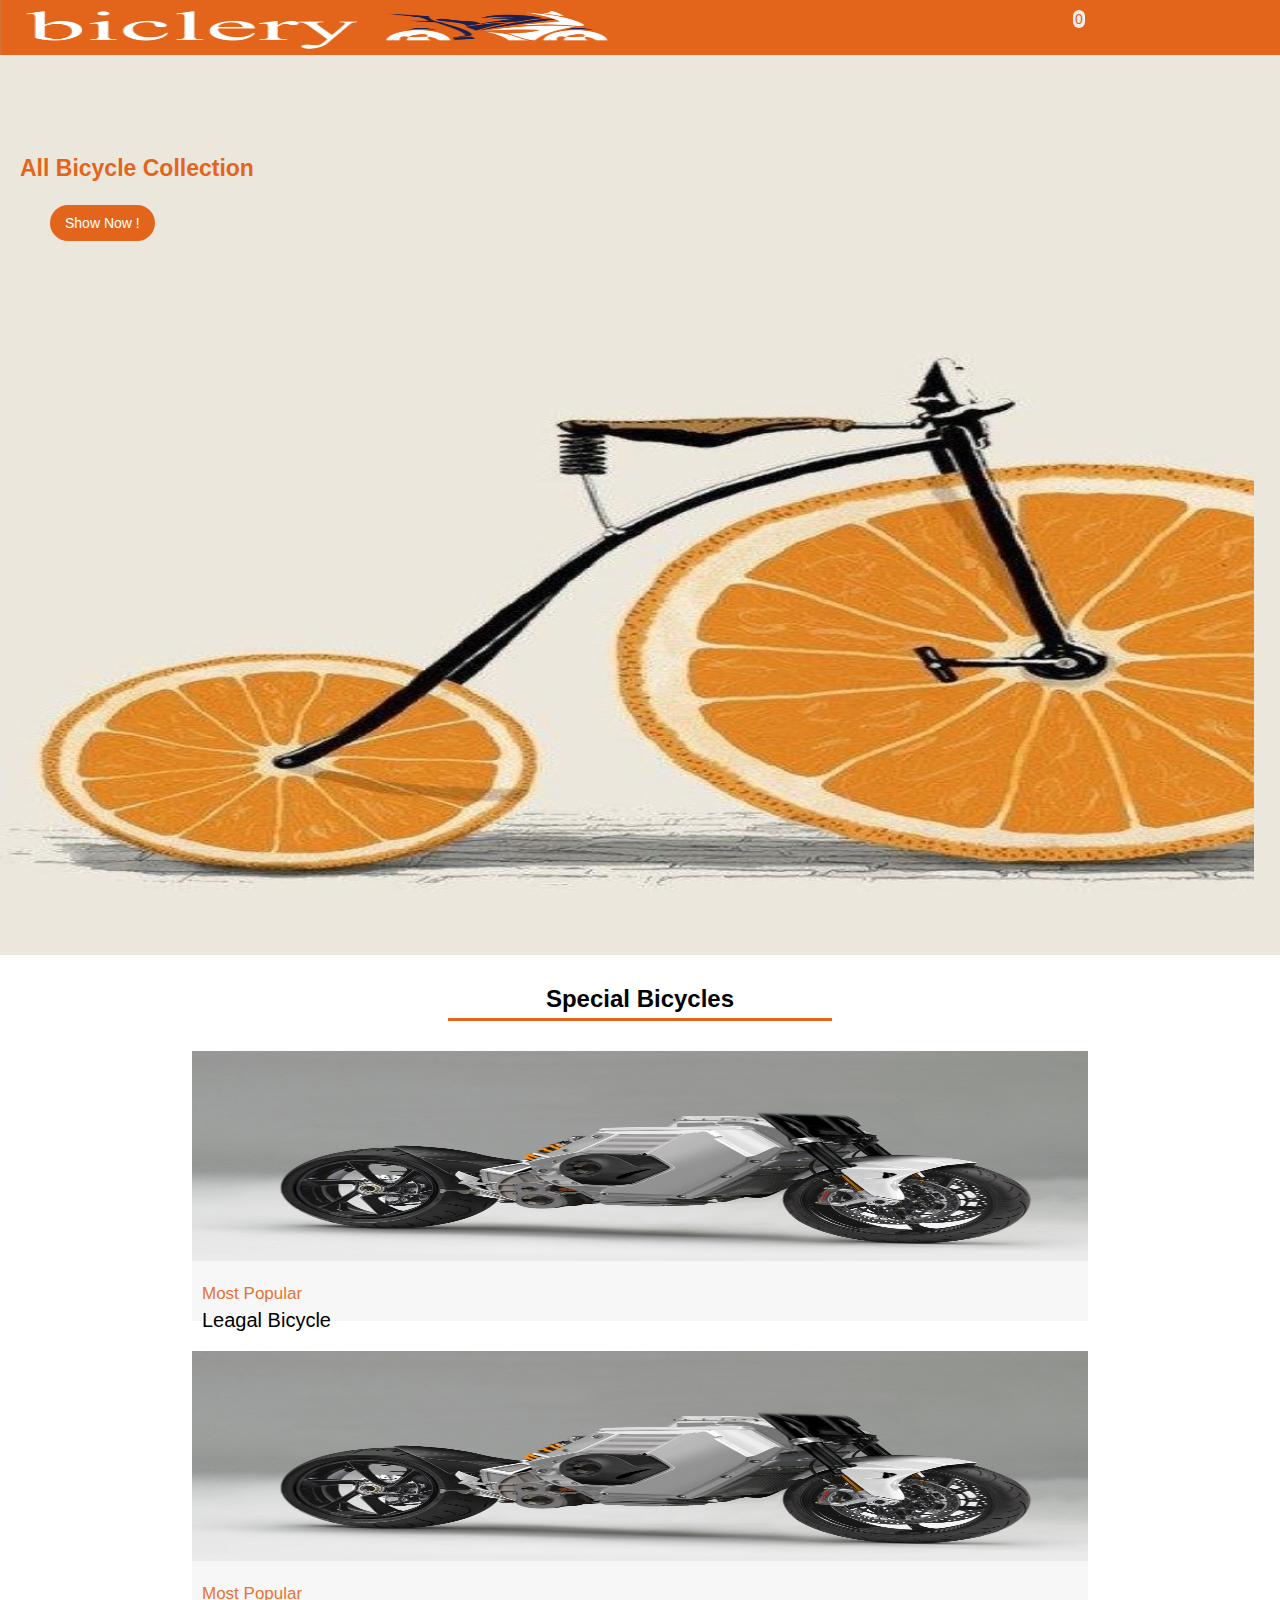
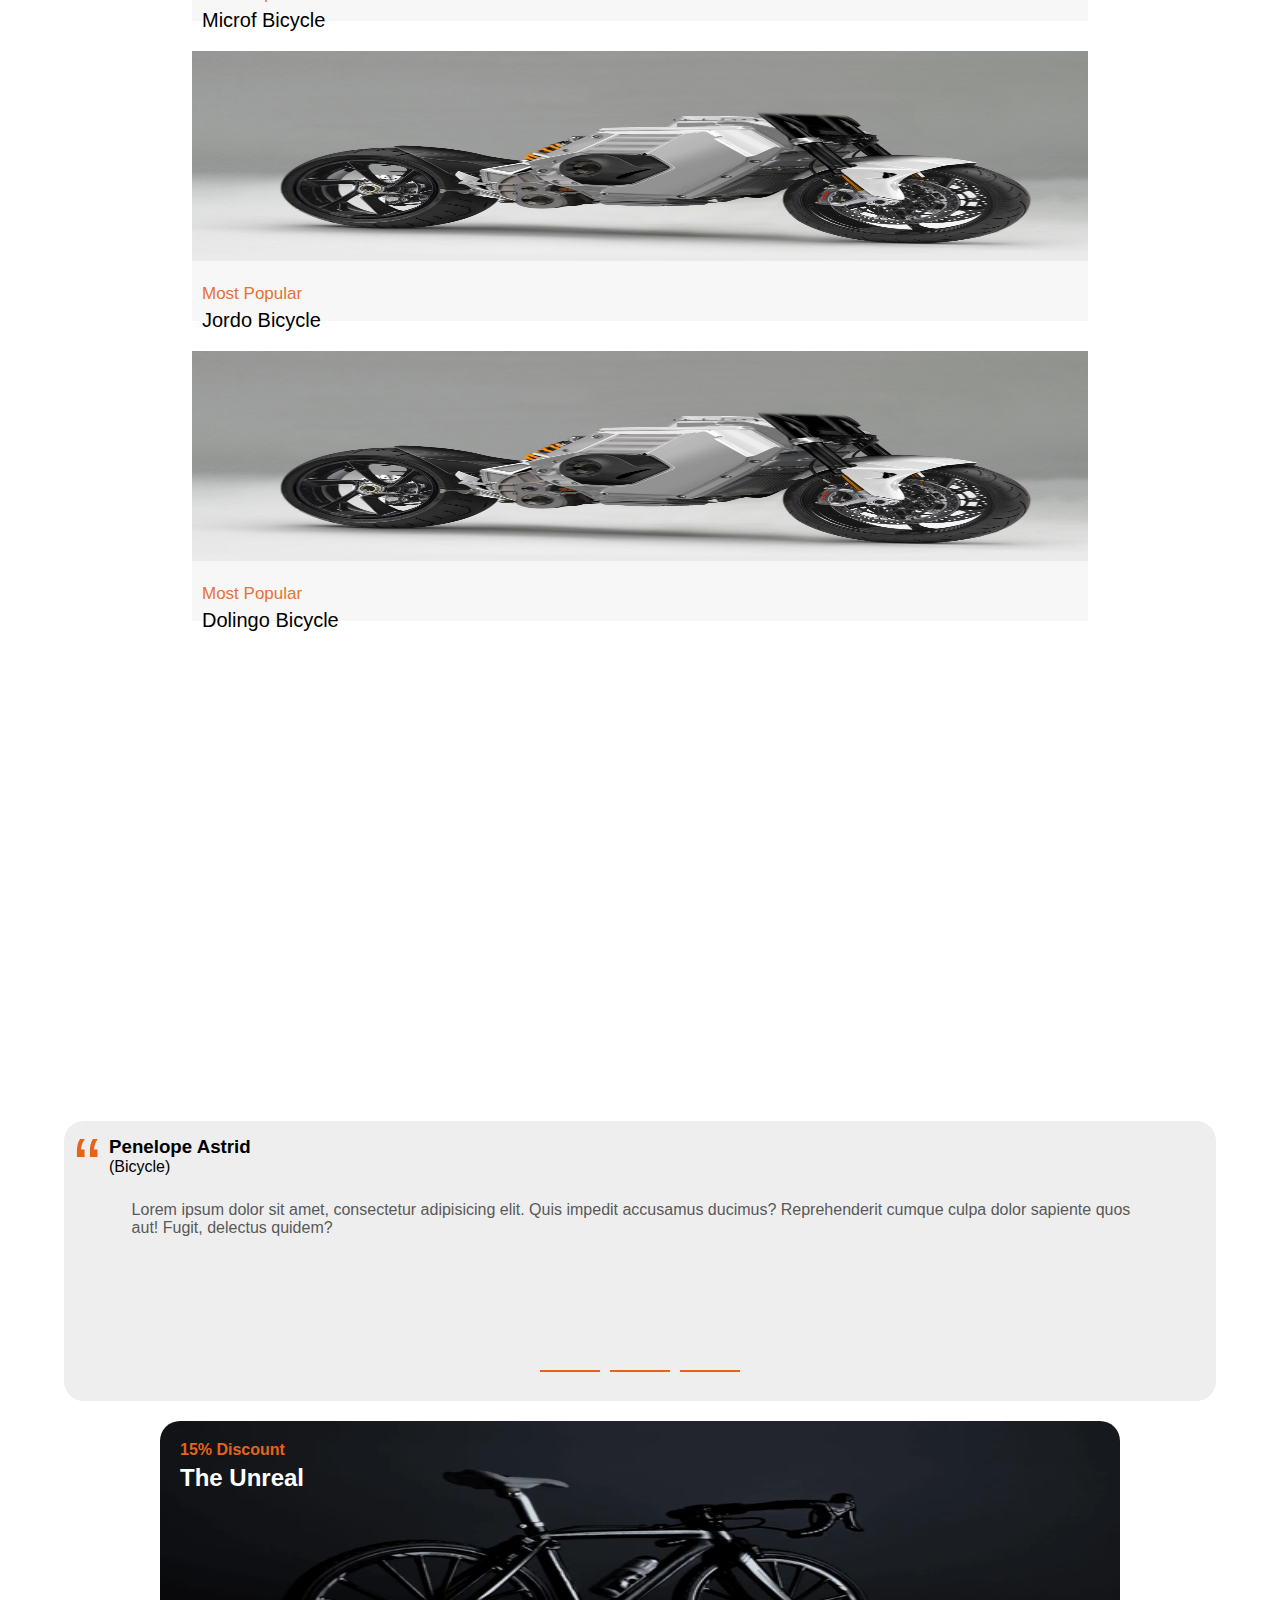
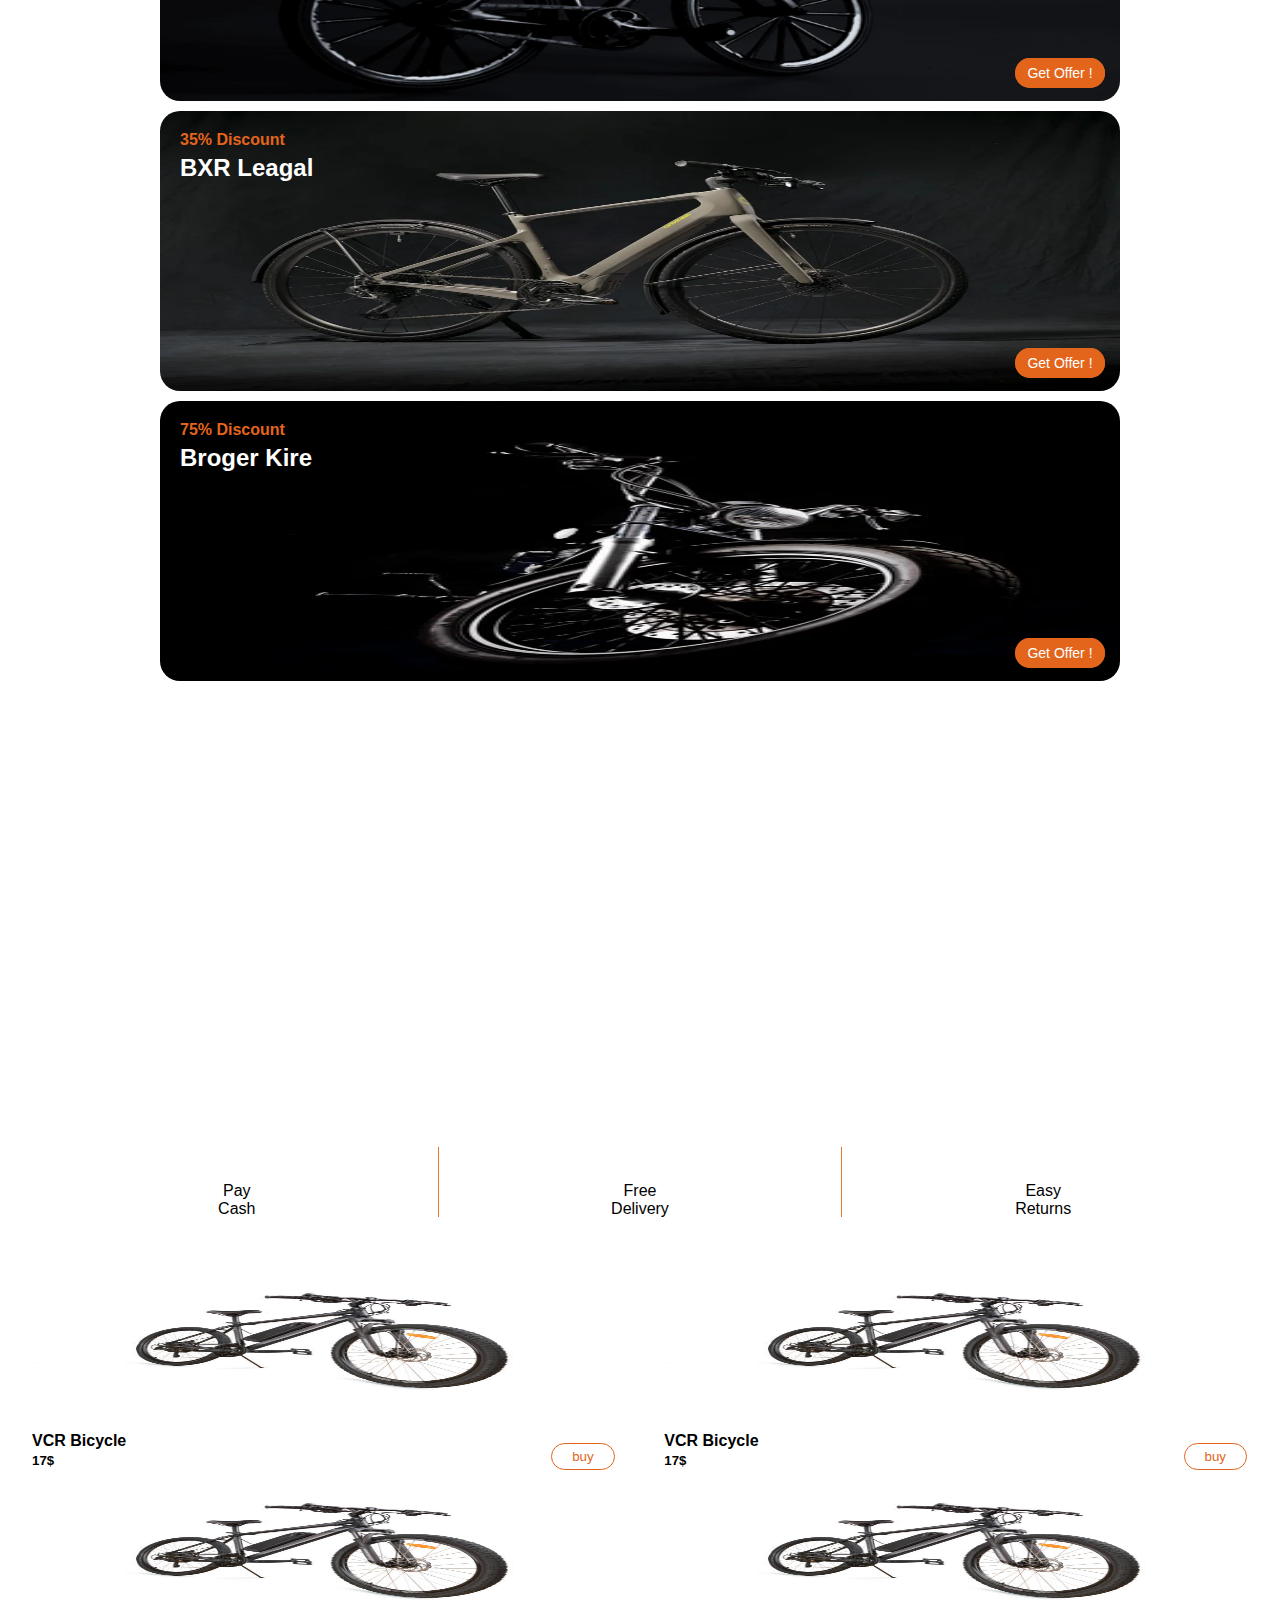
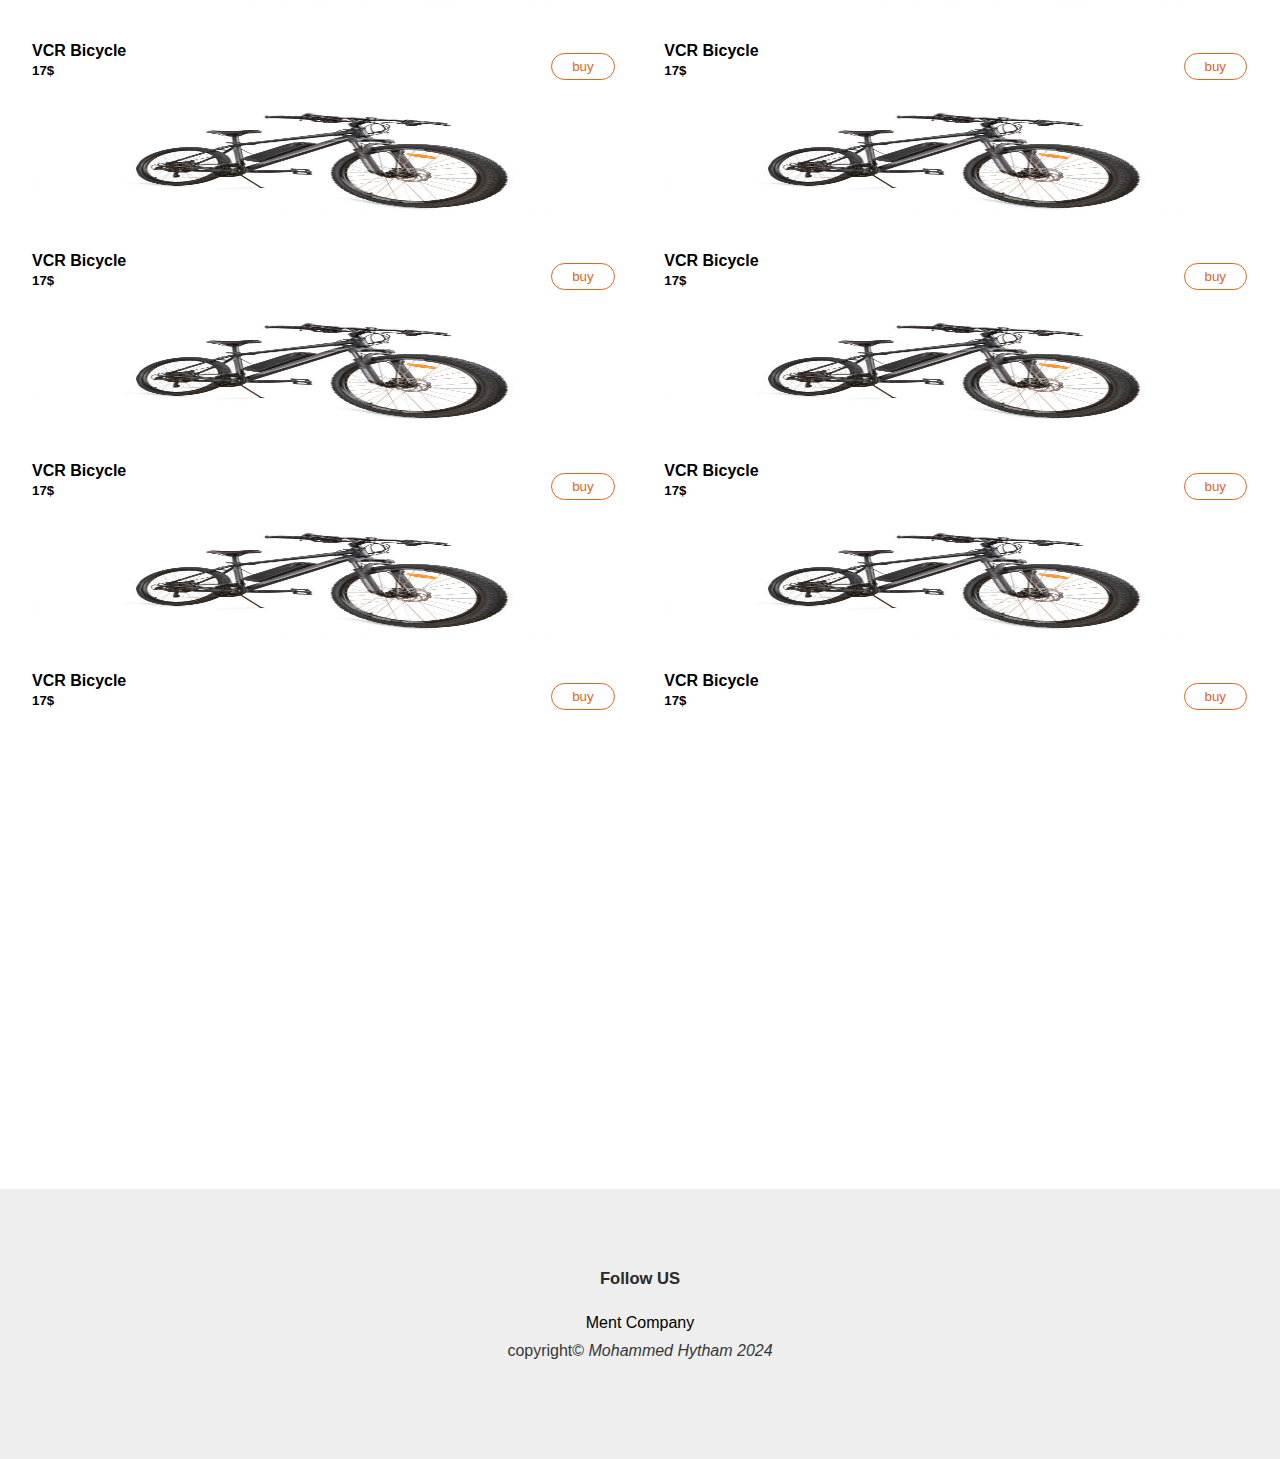
<file: index.html>
<!DOCTYPE html>
<html lang="en">
<head>
    <meta charset="UTF-8">
    <meta name="viewport" content="width=device-width, initial-scale=1.0">
    <link rel="stylesheet" href="https://cdnjs.cloudflare.com/ajax/libs/font-awesome/6.5.1/css/all.min.css" integrity="sha512-DTOQO9RWCH3ppGqcWaEA1BIZOC6xxalwEsw9c2QQeAIftl+Vegovlnee1c9QX4TctnWMn13TZye+giMm8e2LwA==" crossorigin="anonymous" referrerpolicy="no-referrer" />
    <link rel="stylesheet" href="css/index.css">
    <title>Biclery</title>
</head>
<body>
    <header>
        <div class="header">
            <div class="logo">
                <img src="img/vmajqrga.png" alt="" class="header-logo">
            </div> <!-- logo -->
            <div class="cart-div">
                <i class="fa-solid fa-cart-plus  cart-ico"></i>
                <div class="cart-num">
                    <p class="item-num">0</p>
                </div>

            </div> <!-- cart-div -->
            <div class="header-menu">
                <i class="fa-solid fa-bars header-menu1"></i>
                <i class="fa-solid fa-xmark header-menu2"></i>
            </div> <!-- header-menu -->
            <div class="home-menu">
                <div class="header-links">
                    <a href="" class="link1">Home</a>
                    <a href="#About" class="link1">Service</a>
                    <a href="" class="link1">Contact</a>
                    <a href="" class="link1">Accounts</a>
                    <a href="" class="link1">News</a>
                </div> <!-- header-links -->
                <div class="header-search">
                    <div class="search">
                        <input type="text" placeholder="Search..." class="search-input" id="search-ico">
                    </div>
                    <div class="search-icon">
                        <label for="search-ico"><i class="fa-solid fa-magnifying-glass icon search-ico1"></i></label>
                    </div>
                </div> <!-- header-search -->
                <div class="account-div">
                    <div class="login">
                        <a href="index2.html" class="register1">Login</a>
                    </div> <!-- login -->
                    <div class="signup">
                        <a href="#" class="register2">Sign up</a>
                    </div> <!-- signup -->
                </div> <!-- account-div -->
            </div> <!-- home-menu -->
        </div> <!-- header -->
    </header>

    <main>
        <div class="main-section">
            <div class="title">
                <h2 class="main-title">All Bicycle Collection</h2>
                <button class="main-btn1">Show Now !</button>
            </div> <!-- title -->
            <div class="main-img">
                <img src="img/background6.jpg" alt="" class="main-img1">
            </div>
        </div> <!-- main-section -->
    </main>

    <section>
        <div class="section-one">
            <div class="special-title">
                <h2 class="title2">Special Bicycles</h2>
                <div class="title-hr"></div>
            </div> <!-- special-title -->
            <div class="special1">
                <div class="special-img">
                    <img src="img/moto2.jpg" alt="" class="special-img1">
                </div> <!-- special-img -->
                <div class="special-footer">
                <div class="special1-title">
                    <span class="special-span1">Most Popular</span>
                    <span class="special-span2">Leagal Bicycle</span>
                </div>
                <div class="special1-icon">
                    <i class="fa-solid fa-angles-right spe-ico1"></i>
                </div>
            </div> <!-- special-footer -->
            </div> <!-- special1 -->
            <div class="special1">
                <div class="special-img">
                    <img src="img/moto2.jpg" alt="" class="special-img1">
                </div> <!-- special-img -->
                <div class="special-footer">
                <div class="special1-title">
                    <span class="special-span1">Most Popular</span>
                    <span class="special-span2">Microf Bicycle</span>
                </div>
                <div class="special1-icon">
                    <i class="fa-solid fa-angles-right spe-ico1"></i>
                </div>
            </div> <!-- special-footer -->
            </div> <!-- special1 -->
            <div class="special1">
                <div class="special-img">
                    <img src="img/moto2.jpg" alt="" class="special-img1">
                </div> <!-- special-img -->
                <div class="special-footer">
                <div class="special1-title">
                    <span class="special-span1">Most Popular</span>
                    <span class="special-span2">Jordo Bicycle</span>
                </div>
                <div class="special1-icon">
                    <i class="fa-solid fa-angles-right spe-ico1"></i>
                </div>
            </div> <!-- special-footer -->
            </div> <!-- special1 -->
            <div class="special1">
                <div class="special-img">
                    <img src="img/moto2.jpg" alt="" class="special-img1">
                </div> <!-- special-img -->
                <div class="special-footer">
                <div class="special1-title">
                    <span class="special-span1">Most Popular</span>
                    <span class="special-span2">Dolingo Bicycle</span>
                </div>
                <div class="special1-icon">
                    <i class="fa-solid fa-angles-right spe-ico1"></i>
                </div>
            </div> <!-- special-footer -->
            </div> <!-- special1 -->
        </div> <!-- section-one -->
    </section>

    <section>
        <div class="about" id="About">
            <div class="discrip-div">
                <div class="discrip-title">
                    <h3>Penelope Astrid</h3>
                    <span>(Bicycle)</span>
                </div>
                <div class="discrip-content">
                    <p class="discrip-p">
                        Lorem ipsum dolor sit amet, consectetur adipisicing elit. Quis impedit accusamus ducimus? Reprehenderit cumque culpa dolor sapiente quos aut! Fugit, delectus quidem?
                    </p>
                </div> <!-- discrip-content -->
                <div class="discrip-divs">
                    <div class="discrip-div1"></div>
                    <div class="discrip-div2"></div>
                    <div class="discrip-div3"></div>
                </div>
            </div> <!-- discrip-div -->
            <div class="offer-div1">
                <div class="offer-content">
                    <h4 class="offer-title1">15% Discount</h4>
                    <h3 class="offer-title2">The Unreal</h3>
                </div>
                <img src="img/special2.webp" alt="" class="offer1-img">
                <div class="offer-btn">
                    <button class="offer-btn1">Get Offer !</button>
                </div>
            </div> <!-- offer-div -->
            <div class="offer-div1">
                <div class="offer-content">
                    <h4 class="offer-title1">35% Discount</h4>
                    <h3 class="offer-title2">BXR Leagal</h3>
                </div>
                <img src="img/motor5.webp" alt="" class="offer1-img">
                <div class="offer-btn">
                    <button class="offer-btn1">Get Offer !</button>
                </div>
            </div> <!-- offer-div -->
            <div class="offer-div1">
                <div class="offer-content">
                    <h4 class="offer-title1">75% Discount</h4>
                    <h3 class="offer-title2">Broger Kire</h3>
                </div>
                <img src="img/moto222.jpg" alt="" class="offer1-img">
                <div class="offer-btn">
                    <button class="offer-btn1">Get Offer !</button>
                </div>
            </div> <!-- offer-div -->
        </div> <!-- about -->
    </section>
    <section>
        <div class="icon-container">
            <div class="icon-div">
                <div class="icon1">
                    <i class="fa-solid fa-piggy-bank icons-ico1"></i>
                    <div class="icon-content-div">
                        <p class="icon-content">Pay </p>
                    <p class="icon-content">Cash</p>
                    <i class="fa-solid fa-piggy-bank icons-ico11"></i>
                    </div> <!-- icon-content-div -->
                </div>
                <div class="icon-hr"></div>
                <div class="icon1">
                    <i class="fa-solid fa-truck-fast icons-ico1"></i>
                    <div class="icon-content-div">
                        <p class="icon-content">Free</p>
                        <p class="icon-content">Delivery</p>
                        <i class="fa-solid fa-truck-fast icons-ico11"></i>
                    </div> <!-- icon-content-div -->
                </div>
                <div class="icon-hr"></div>
                <div class="icon1">
                    <i class="fa-solid fa-boxes-packing icons-ico1"></i>
                    <div class="icon-content-div">
                        <p class="icon-content">Easy</p>
                    <p class="icon-content">Returns</p>
                    <i class="fa-solid fa-boxes-packing icons-ico11"></i>
                    </div> <!-- icon-content-div -->
                </div>
            </div>
        </div> <!-- icon-container -->
    </section>

    <section> 
        <div class="items-section">
            <div class="item-container">
                <div class="product1">
                    <img src="img/bick8.jpg" alt="" class="product-img1">
                    <div class="stars-div">
                        <i class="fa-solid fa-star star1"></i>
                        <i class="fa-solid fa-star star1"></i>
                        <i class="fa-solid fa-star star1"></i>
                        <i class="fa-solid fa-star star1"></i>
                        <i class="fa-solid fa-star star1"></i>
                        <i class="fa-solid fa-star-half star1"></i>
                    </div> <!-- stars-div -->
                    <div class="product-content">
                        <h4 class="product-title">VCR Bicycle</h4>
                        <h5>17$</h5>
                        <button class="product-btn">buy</button>
                    </div> <!-- product-content -->
                </div> <!-- product1 -->
                <div class="product1">
                    <img src="img/bick8.jpg" alt="" class="product-img1">
                    <div class="stars-div">
                        <i class="fa-solid fa-star star1"></i>
                        <i class="fa-solid fa-star star1"></i>
                        <i class="fa-solid fa-star star1"></i>
                        <i class="fa-solid fa-star star1"></i>
                        <i class="fa-solid fa-star star1"></i>
                        <i class="fa-solid fa-star-half star1"></i>
                    </div> <!-- stars-div -->
                    <div class="product-content">
                        <h4 class="product-title">VCR Bicycle</h4>
                        <h5>17$</h5>
                        <button class="product-btn">buy</button>
                    </div> <!-- product-content -->
                </div>
            </div> <!-- item-container -->
            <div class="item-container">
                <div class="product1">
                    <img src="img/bick8.jpg" alt="" class="product-img1">
                    <div class="stars-div">
                        <i class="fa-solid fa-star star1"></i>
                        <i class="fa-solid fa-star star1"></i>
                        <i class="fa-solid fa-star star1"></i>
                        <i class="fa-solid fa-star star1"></i>
                        <i class="fa-solid fa-star star1"></i>
                        <i class="fa-solid fa-star-half star1"></i>
                    </div> <!-- stars-div -->
                    <div class="product-content">
                        <h4 class="product-title">VCR Bicycle</h4>
                        <h5>17$</h5>
                        <button class="product-btn">buy</button>
                    </div> <!-- product-content -->
                </div> <!-- product1 -->
                <div class="product1">
                    <img src="img/bick8.jpg" alt="" class="product-img1">
                    <div class="stars-div">
                        <i class="fa-solid fa-star star1"></i>
                        <i class="fa-solid fa-star star1"></i>
                        <i class="fa-solid fa-star star1"></i>
                        <i class="fa-solid fa-star star1"></i>
                        <i class="fa-solid fa-star star1"></i>
                        <i class="fa-solid fa-star-half star1"></i>
                    </div> <!-- stars-div -->
                    <div class="product-content">
                        <h4 class="product-title">VCR Bicycle</h4>
                        <h5>17$</h5>
                        <button class="product-btn">buy</button>
                    </div> <!-- product-content -->
                </div>
            </div> <!-- item-container -->
            <div class="item-container">
                <div class="product1">
                    <img src="img/bick8.jpg" alt="" class="product-img1">
                    <div class="stars-div">
                        <i class="fa-solid fa-star star1"></i>
                        <i class="fa-solid fa-star star1"></i>
                        <i class="fa-solid fa-star star1"></i>
                        <i class="fa-solid fa-star star1"></i>
                        <i class="fa-solid fa-star star1"></i>
                        <i class="fa-solid fa-star-half star1"></i>
                    </div> <!-- stars-div -->
                    <div class="product-content">
                        <h4 class="product-title">VCR Bicycle</h4>
                        <h5>17$</h5>
                        <button class="product-btn">buy</button>
                    </div> <!-- product-content -->
                </div> <!-- product1 -->
                <div class="product1">
                    <img src="img/bick8.jpg" alt="" class="product-img1">
                    <div class="stars-div">
                        <i class="fa-solid fa-star star1"></i>
                        <i class="fa-solid fa-star star1"></i>
                        <i class="fa-solid fa-star star1"></i>
                        <i class="fa-solid fa-star star1"></i>
                        <i class="fa-solid fa-star star1"></i>
                        <i class="fa-solid fa-star-half star1"></i>
                    </div> <!-- stars-div -->
                    <div class="product-content">
                        <h4 class="product-title">VCR Bicycle</h4>
                        <h5>17$</h5>
                        <button class="product-btn">buy</button>
                    </div> <!-- product-content -->
                </div>
            </div> <!-- item-container -->
            <div class="item-container">
                <div class="product1">
                    <img src="img/bick8.jpg" alt="" class="product-img1">
                    <div class="stars-div">
                        <i class="fa-solid fa-star star1"></i>
                        <i class="fa-solid fa-star star1"></i>
                        <i class="fa-solid fa-star star1"></i>
                        <i class="fa-solid fa-star star1"></i>
                        <i class="fa-solid fa-star star1"></i>
                        <i class="fa-solid fa-star-half star1"></i>
                    </div> <!-- stars-div -->
                    <div class="product-content">
                        <h4 class="product-title">VCR Bicycle</h4>
                        <h5>17$</h5>
                        <button class="product-btn">buy</button>
                    </div> <!-- product-content -->
                </div> <!-- product1 -->
                <div class="product1">
                    <img src="img/bick8.jpg" alt="" class="product-img1">
                    <div class="stars-div">
                        <i class="fa-solid fa-star star1"></i>
                        <i class="fa-solid fa-star star1"></i>
                        <i class="fa-solid fa-star star1"></i>
                        <i class="fa-solid fa-star star1"></i>
                        <i class="fa-solid fa-star star1"></i>
                        <i class="fa-solid fa-star-half star1"></i>
                    </div> <!-- stars-div -->
                    <div class="product-content">
                        <h4 class="product-title">VCR Bicycle</h4>
                        <h5>17$</h5>
                        <button class="product-btn">buy</button>
                    </div> <!-- product-content -->
                </div>
            </div> <!-- item-container -->
            <div class="item-container">
                <div class="product1">
                    <img src="img/bick8.jpg" alt="" class="product-img1">
                    <div class="stars-div">
                        <i class="fa-solid fa-star star1"></i>
                        <i class="fa-solid fa-star star1"></i>
                        <i class="fa-solid fa-star star1"></i>
                        <i class="fa-solid fa-star star1"></i>
                        <i class="fa-solid fa-star star1"></i>
                        <i class="fa-solid fa-star-half star1"></i>
                    </div> <!-- stars-div -->
                    <div class="product-content">
                        <h4 class="product-title">VCR Bicycle</h4>
                        <h5>17$</h5>
                        <button class="product-btn">buy</button>
                    </div> <!-- product-content -->
                </div> <!-- product1 -->
                <div class="product1">
                    <img src="img/bick8.jpg" alt="" class="product-img1">
                    <div class="stars-div">
                        <i class="fa-solid fa-star star1"></i>
                        <i class="fa-solid fa-star star1"></i>
                        <i class="fa-solid fa-star star1"></i>
                        <i class="fa-solid fa-star star1"></i>
                        <i class="fa-solid fa-star star1"></i>
                        <i class="fa-solid fa-star-half star1"></i>
                    </div> <!-- stars-div -->
                    <div class="product-content">
                        <h4 class="product-title">VCR Bicycle</h4>
                        <h5>17$</h5>
                        <button class="product-btn">buy</button>
                    </div> <!-- product-content -->
                </div>
            </div> <!-- item-container -->
        </div> <!-- items-section -->
    </section>

    <footer>
        <div class="footer">
            <div class="follow-us-container">
            <div class="follow-us">
                <div class="follow1">
                    <a href="https://www.instagram.com/qil__mt/"><i class="fa-brands fa-instagram inst"></i></a>
                </div>
                <div class="follow1">
                    <i class="fa-brands fa-x-twitter inst"></i>
                </div>
                <div class="follow1">
                    <i class="fa-brands fa-facebook-f inst"></i>
                </div>
                <div class="follow1">
                    <i class="fa-brands fa-tiktok inst"></i>
                </div>
                <div class="follow1">
                    <i class="fa-brands fa-linkedin inst"></i>
                </div>
            </div> <!-- follow-us -->
            <h5 class="follow-title">Follow US</h5>
        </div> <!-- follow-us-container -->
        <div class="copyright">
            <p class="copy-title">Ment Company</p>
            <p class="copy-title2">copyright&copy; <i>Mohammed Hytham 2024</i></p>
        </div>
        </div> <!-- footer -->
    </footer>




    <script src="javascript/index.js"></script>
</body>
</html>
</file>
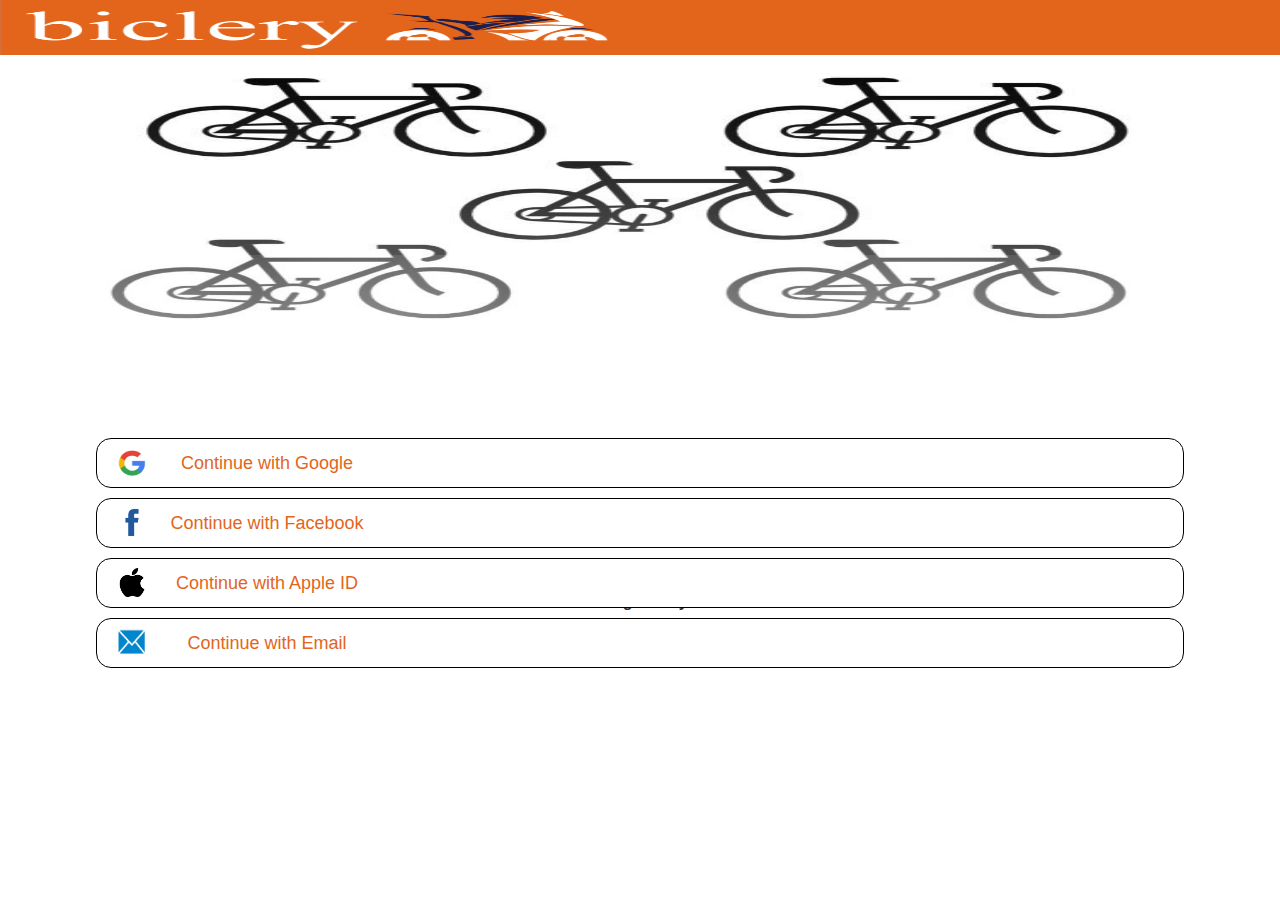
<file: index2.html>
<!DOCTYPE html>
<html lang="en">
<head>
    <meta charset="UTF-8">
    <meta name="viewport" content="width=device-width, initial-scale=1.0">
    <link rel="stylesheet" href="https://cdnjs.cloudflare.com/ajax/libs/font-awesome/6.5.1/css/all.min.css" integrity="sha512-DTOQO9RWCH3ppGqcWaEA1BIZOC6xxalwEsw9c2QQeAIftl+Vegovlnee1c9QX4TctnWMn13TZye+giMm8e2LwA==" crossorigin="anonymous" referrerpolicy="no-referrer" />
    <link rel="stylesheet" href="css/index.css">
    <link rel="stylesheet" href="css/index2.css">
    <title>Login</title>
</head>
<body>
    <div class="header">
        <div class="logo">
            <img src="img/vmajqrga.png" alt="" class="header-logo">
        </div> <!-- logo -->
        <div class="header-menu">
            <i class="fa-solid fa-bars header-menu1"></i>
            <i class="fa-solid fa-xmark header-menu2"></i>
        </div> <!-- header-menu -->
        <div class="home-menu login-menu">
            <div class="header-links">
                <a href="index.html" class="link1">Home</a>
                <a href="#About" class="link1">Service</a>
                <a href="" class="link1">Contact</a>
                <a href="" class="link1">Accounts</a>
                <a href="" class="link1">News</a>
            </div> <!-- header-links -->
            <div class="account-div signup-div">
                <div class="signup signup22">
                    <a href="#" class="register2">Sign up</a>
                </div> <!-- signup -->
            </div> <!-- account-div -->
        </div> <!-- home-menu -->
    </div> <!-- header -->
</header>
    <main>
        <div class="main-login">
            <div class="login-main-img">
                <img src="img/login-img.jpg" alt="" class="login-img">
                <div class="login-overlay"></div>
            </div> <!-- login-main-img -->
            <div class="login-title">
                <h4 class="login-title1">Login in or create an account</h4>
                <h4 class="login-title2">Receive rewards and get daily details GG BRO..</h4>
            </div>
            <div class="login-center">
                <div class="login-div1">
                    <div class="login-icon">
                        <img src="img/google-logo.png" alt="" class="login-ico">
                    </div>
                    <div class="login-content">
                        <a href="https://accounts.google.com/lifecycle/steps/signup/name?continue=https://myaccount.google.com?utm_source%3Daccount-marketing-page%26utm_medium%3Dcreate-account-button&dsh=S1325682142:1708394734244748&flowEntry=SignUp&flowName=GlifWebSignIn&theme=glif&TL=ADg0xR1yyuGisPUEKSnVD7SaFoYfo7LmY-bo4v4dLGEe7LWZJ6auHnb0SOYrdLD-" class="login-btn">Continue with Google</a>
                    </div>
                </div> <!-- login-div1 -->
                <div class="login-div1">
                    <div class="login-icon">
                        <img src="img/facebook-logo.png" alt="" class="login-ico">
                    </div>
                    <div class="login-content">
                        <a href="https://www.facebook.com/" class="login-btn">Continue with Facebook</a>
                    </div>
                </div> <!-- login-div1 -->
                <div class="login-div1">
                    <div class="login-icon">
                        <img src="img/apple-logo.png" alt="" class="login-ico">
                    </div>
                    <div class="login-content">
                        <a href="https://appleid.apple.com/sign-in" class="login-btn">Continue with Apple ID</a>
                    </div>
                </div> <!-- login-div1 -->
                <div class="login-div1">
                    <div class="login-icon">
                        <img src="img/email-logo.png" alt="" class="login-ico">
                    </div>
                    <div class="login-content">
                        <a href="https://myaccount.google.com/?utm_source=sign_in_no_continue&pli=1" class="login-btn">Continue with Email</a>
                    </div>
                </div> <!-- login-div1 -->
            </div> <!-- login-center -->
        </div> <!-- main-login -->
    </main>


    <script src="javascript/index.js"></script>
</body>
</html>
</file>
<file: css/index.css>
*{
    padding: 0px;
    margin: 0px;
    box-sizing: border-box;
}
body {
    background-color: white;
    font-family:'Franklin Gothic Medium', 'Arial Narrow', Arial, sans-serif;
}
.header {
    position: relative;
    z-index: 999;
    width: 100%;
    height: 55px;
    background-color:#e3651c;
    display: flex;
    align-items: center;
    justify-content: space-between;
}
.logo {
    width: 50%;
    height: 100%;
    background-color: black;
}
.header-logo {
    width: 100%;
    height: 100%;
}
.header-menu {
    position: relative;
    width: 20%;
    height: 100%;
    /* border: 1px solid red; */
    display: flex;
    align-items: center;
    justify-content: center;
}
.header-menu1 {
    font-size: 22px;
    color: white;
}
.header-menu2 {
    position: absolute;
    font-size: 22px;
    color: white;
    display: none;
}
.home-menu {
    position: absolute;
    width: 90%;
    top: 70px;
    right: 0px;
    height: 65vh;
    background-color: white;
    box-shadow: rgba(0, 0, 0, 0.24) 0px 3px 8px;
    display: none;
    border-top-left-radius: 20px;
    border-bottom-left-radius: 20px;
}
.cart-div {
    position: absolute;
    right: 15%;
    width: 55px;
    height: 55px;
    /* border: 1px solid red; */
    display: flex;
    align-items: center;
    justify-content: center;
}
.cart-ico {
    font-size: 22px;
    color: white;
}
.cart-ico:hover {
    color: rgb(238, 238, 238);
}
.cart-num {
    width: 12px;
    height: 18px;
    position: absolute;
    border-radius: 20px;
    background-color: #eee;
    top: 10px;
    right: 3px;
    display: flex;
    align-items: center;
    justify-content: center;
}
.item-num {
    font-size: 14px;
    color: #e3651c;
}
.home-menu::before {
    position: absolute;
    content: "";
    width: 0px;
    height: 0px;
    border-top: 9px solid #e3651c;
    border-bottom:9px solid transparent;
    border-left: 9px solid transparent;
    border-right: 9px solid transparent;
    top: -15px;
    right: 20px;
}
.header-links {
    width: 90%;
    height: 60%;
    /* border:1px solid red; */
    margin: 20px auto;
}
.header-links > a {
    display: block;
    text-align: center;
    padding: 10px 20px;
    background-color: #e3651c;
    width: 80%;
    margin:10px auto;
    border-radius: 15px;
    text-decoration: none;
    color: white;
    font-size: 18px;
    transition: .1s;
}
.header-links > a:hover {
    background-color: #e37332;
} 
.account-div {
    position: absolute;
    width: 100%;
    height: 15%;
    bottom: 10px;
    /* border: 1px solid red; */
    padding-left: 15px;
    padding-right: 15px;
    display: flex;
    align-items: center;
    justify-content: space-between;
}
.login {
    width: 42%;
    height: 60%;
    border-radius: 40px;
    display: flex;
    align-items: center;
    justify-content: center;
    background-color: #e3651c;
}
.signup {
    position: relative;
    width: 42%;
    height: 60%;
    border-radius: 40px;
    border: 2px solid #e3651c;
    display: flex;
    align-items: center;
    justify-content: center;
    overflow: hidden;
}
.register1 {
    text-decoration: none;
    padding: 8px 30px;
    border-radius: 40px;
    color: white;
    transition: .1s;
}
.login:hover {
    background-color: #e37332;
}
.register2 {
    text-decoration: none;
    padding: 8px 19px;
    border-radius: 100px;
    color: #e3651c;
    z-index: 3;
    transition: .3s;
}
.signup::before {
    position: absolute;
    content: "";
    top: 0;
    left: 0;
    width: 100%;
    height: 0;
    border-radius: 40px;
    background-color: #e3651c;
    transition: .3s;
    z-index: 2;
}
.signup:hover.signup::before {
    height: 100%;
    width: 100%;
    color: white;
}
.signup:hover .register2{
    color: white;
}
.header-search {
    width: 90%;
    height: 45px;
    border-radius: 100px;
    border: 1.5px solid #e3651c;
    margin: auto;
    display: flex;
    align-items: center;
    justify-content: space-between;
}
.search {
    width: 80%;
    height: 100%;
    border-radius: 100px;
}
.search-input {
    width: 100%;
    height: 100%;
    border-radius: 100px;
    border: none;
    outline: none;
    padding: 0px 15px;
    font-size: 16px;
}
.search-icon {
    width: 15%;
    height: 100%;
    margin-right: 10px;
    display: flex;
    align-items: center;
    justify-content: center;
    font-size: 19px;
}
.icon {
    cursor: pointer;
}
.main-section {
    width: 100%;
    height: 100vh;
    background-color: #ebe7dc;
}
.title {
    position: absolute;
    top: 140px;
    left: 20px;
    width: 90%;
    height: 20%;
    /* border: 1px solid black; */
    padding: 15px 0px;
    z-index: 3;
}
.main-title {
    font-size: 23px;
    color: #e3651c;
}
.main-btn1 {
    position: absolute;
    top: 65px;
    left: 30px;
    padding: 10px 15px;
    border: none;
    outline: none;
    background-color: #e3651c;
    border-radius: 30px;
    color: white;
    font-size: 14px;
    transition: .1s;
}
.main-btn1:hover {
    background-color: #e37332;
}
.main-img {
    position: absolute;
    width: 98%;
    height: 60%;
    bottom: 5px;
    z-index: 2;
}
.main-img1 {
    width: 100%;
    height: 100%;
}
.section-one {
    width: 100%;
    height: 194vh;
}
.title2 {
    text-align: center;
    padding-top: 30px;
}
.special1 {
    width: 70%;
    height: 270px;
    /* height: 40%; */
    margin-left: auto;
    margin-right: auto;
    margin-top: 30px;
    background-color: #f7f7f7;
}
.title-hr {
    height: 2.5px ;
    width: 30%;
    margin-left: auto;
    margin-right: auto;
    margin-top: 5px;
    background-color: #e3651c;
    transition: .3s;
}
.special-title:hover .title-hr{
    width: 40%;
}
.special-img {
    width: 100%;
    height: 78%;
}
.special1-title {
    width: 80%;
    height: 90%;
    /* border: 1px solid red; */
    margin-top: 4.5%;
    padding: 0px 0px 5px 5px ;
}
.special1-icon {
    width: 20%;
    height: 90%;
    /* border: 1px solid blue; */
    display: flex;
    align-items: center;
    justify-content: center;
    
}
.special-footer {
    position: relative;
    width: 100%;
    height: 20%;
    margin-left: 5px;
    /* border: 1px solid black; */
    display: flex;
    align-items: center;
    justify-content: space-between;
}
.special1:hover .spe-ico1{
    display: block;
}
.special-span1 {
    color: #e67331;
    font-size: 17px;
}
.special-span2 {
    color:black;
    font-size: 20px;
    padding-top: 5px;
    display: block;
}
.spe-ico1 {
    font-size: 25px;
    color: #e3651c;
    display: none;
}
.special-img1 {
    width: 100%;
    height: 100%;
}
/* //////////////////////////////////////////////// */
.about {
    width: 100%;
    height: 179vh;
}
.discrip-div {
    position: relative;
    width: 90%;
    height: 280px;
    margin:20px auto;
    background-color: #eee;
    border-radius: 20px;
}
.discrip-div::before {
    position: absolute;
    content: "\201c";
    font-size: 80px;
    left: 10px;
    color: #e3651c;
}
.discrip-title {
    position: absolute;
    width: 150px;
    height: 50px;
    /* border: 1px solid red; */
    left: 45px;
    top: 15px;
}
.discrip-content {
    position: relative;
    padding: 10px 10px;
    top: 70px;
    width: 90%;
    height: 150px;
    margin: auto;
    /* border: 1px solid red; */
}
.discrip-divs {
    position: relative;
    top: 80px;
    margin: auto;
    /* border: 1px solid red; */
    width: 200px;
    height: 40px;
    display: flex;
    align-items: center;
    justify-content: space-between;
}
.discrip-div1 {
    width: 30%;
    height: 1.5px;
    background-color: #e3651c;
}
.discrip-div2 {
    width: 30%;
    height: 1.5px;
    background-color: #e3651c;
}
.discrip-div3 {
    width: 30%;
    height: 1.5px;
    background-color: #e3651c;
}
.discrip-p {
    color: #595959;
}
.offer-div1 {
    position: relative;
    width: 75%;
    height: 280px;
    margin: auto;
    border-radius: 20px;
    transition: .5s;
    margin-bottom: 10px;
    z-index: 5;
}
/* .offer-div1:hover {
    transform: scale(1.03);
} */
.offer1-img {
    width: 100%;
    height: 100%;
    border-radius: 20px;
    transition: .5s;
    z-index: 5;
}
.offer-content {
    position: absolute;
    top: 10px;
    left: 10px;
    width: 90%;
    height: 60px;
    /* border: 1px solid red; */
    padding: 10px;
}
.offer-title1 {
    color: #e3651c;
    padding-bottom: 5px;
}
.offer-title2 {
    color: #ffffff;
    padding-bottom: 5px;
    font-size: 24px;
}
.offer-btn {
    position: absolute;
    width: 90px;
    height: 30px;
    border-radius: 20px;
    bottom: 13px;
    right: 15px;
    background-color: #e3651c;
}
.offer-btn1:hover {
    background-color: #e67331;
}
.offer-btn1 {
    width: 100%;
    height: 100%;
    border-radius: 20px;
    border: none;
    outline: none;
    background-color: #e3651c;
    color:white;
    font-size: 14px;
    font-family:'Trebuchet MS', 'Lucida Sans Unicode', 'Lucida Grande', 'Lucida Sans', Arial, sans-serif ;
    cursor: pointer;
    transition: .3s;
}
.icon-container {
    width: 100%;
    height: 15vh;
    /* border: 1px solid red; */
}
.icon-div {
    width: 90%;
    height: 100px;
    /* border: 1px solid red; */
    margin: auto;
    display: flex;
    align-items: center;
    justify-content: space-between;
}
.icon1 {
    position: relative;
    width: 30%;
    height: 80%;
    /* border: 1px solid blue; */
    display: flex;
    justify-content: center;
    overflow: hidden;
}
.icon-hr {
    width: 1px;
    height: 70%;
    background-color: #e67331;
}
.icon-content-div {
    position: absolute;
    bottom: 0;
    width: 75%;
    height: 40px;
    margin: auto;
    /* border: 1px solid red; */
    text-align: center;
    background-color: white;
    transition: .5s;
}
.icons-ico1 {
    font-size: 30px;
    padding-top: 2px;
    color: #e3651c;
}
.icons-ico11 {
    font-size: 30px;
    padding-top: 5px;
    color: #e3651c;
}
.items-section {
    width: 100%;
    height: 168vh;
}
.item-container {
    width: 95%;
    height: 200px;
    /* border: 1px solid red; */
    display: flex;
    align-items: center;
    justify-content: space-between;
    margin: 10px auto 0px auto;
}
.product1 {
    width: 48%;
    height: 95%;
    /* border: 1px solid blue; */
}
.product-img1 {
    width: 100%;
    height: 60%;
}
.stars-div {
    width: 70%;
    height: 20px;
    margin-top: 5px;
    /* border: 1px solid red; */
    display: flex;
    align-items: center;
    justify-content: space-between;
}
.star1 {
    font-size: 12px;
    color:rgb(255, 213, 0);
}
.product-content {
    position: relative;
    width: 100%;
    height: 40px;
    margin: 5px auto 0px auto;
    /* border: 1px solid red; */
}
.product-title {
    padding-bottom: 3px;
    padding-top: 2px;
}
.product-btn {
    position: absolute;
    right: 1px;
    bottom: 0px;
    padding: 5px 20px;
    border: 1px solid #e3651c;
    outline: none;
    background-color: white;
    color: #e3651c;
    border-radius: 20px;
    transition: .3s;
}
.product-btn:hover {
    background-color: #e3651c;
    color: white;
}
.footer {
    padding-top: 30px;
    width: 100%;
    height: 30vh;
    background-color: #eee;
}
.follow-us-container {
    width: 70%;
    height: 70px;
    text-align: center;
    font-size: 20px;
    /* border: 1px solid red; */
    margin: auto;
    color: #292929;
}
.follow-us {
    width: 70%;
    height: 50px;
    /* border: 1px solid red; */
    margin: auto;
    display: flex;
}
.follow1 {
    width: 20%;
    height: 40px;
    /* border: 1px solid blue; */
    display: flex;
    align-items: center;
    justify-content: center;
}
.inst {
    font-size: 20px;
    color: #e3651c;
    cursor: pointer;
}
.inst:hover {
    color: #e67d40;
}
.follow-title {
    display: block;
}
.copyright {
    width: 100%;
    height: 60px;
    /* border: 1px solid black; */
    margin: 20px auto 0px auto;
}
.copy-title {
    text-align: center;
    padding-top: 5px;
}
.copy-title2 {
    text-align: center;
    padding-top: 10px;
    color: #383838;
}
</file>
<file: css/index2.css>
.login-menu {
    height: 360px;
}
.signup-div {
    /* border: 1px solid red; */
    display: flex;
    align-items: center;
    justify-content: center;
}
.signup22 {
    background-color: white;
    width: 230px;
    height: 35px;
    font-size: 20px;
}
.main-login {
    width: 100%;
    height: 100%;
}
.login-main-img {
    position: relative;
    width: 100%;
    height: 320px;
    background-color:white;
}
.login-img {
    width: 100%;
    height: 100%;
}
.login-overlay {
    position: absolute;
    width: 100%;
    height: 10px;
    bottom: 0px;
    box-shadow: 2px -12px 228px 81px rgba(255,255,255,1);
    -webkit-box-shadow: 2px -12px 228px 81px rgba(255,255,255,1);
    -moz-box-shadow: 2px -12px 228px 81px rgba(255,255,255,1);
}
.login-center {
    position: relative;
    margin-top: 43px;
    width: 100%;
    height: 280px;
    /* background-color: red; */
    padding-top: 10px;
}
.login-div1 {
    position: relative;
    width: 85%;
    height: 50px;
    background-color: white;
    margin-top: 10px;
    margin-left: auto;
    margin-right: auto;
    border-radius: 15px;
    border: 1px solid #000000;
}
.login-title {
    position: absolute;
    width: 100%;
    height: 60px;
    bottom: 280px;
    /* border: 1px solid black; */
}
.login-title1 {
    font-size: 20px;
    padding-bottom: 10px;
    text-align: center;
}
.login-title2 {
    text-align: center;
    color: #2a3638;
}
.login-icon {
    position: absolute;
    left: 20px;
    top: 9px;
    width: 30px;
    height: 60%;
    /* border: 1px solid black; */
}
.login-ico {
    width: 100%;
    height: 100%;
}
.login-content {
    width: 230px;
    margin-left: 55px;
    height: 100%;
    /* background-color: black; */
    display: flex;
    align-items: center;
    justify-content: center;
}
.login-btn {
    color: #e3651c;
    text-decoration: none;
    font-size: 18px;
}
.login-content:hover .login-btn{
    color:#d34d00;
}
</file>
